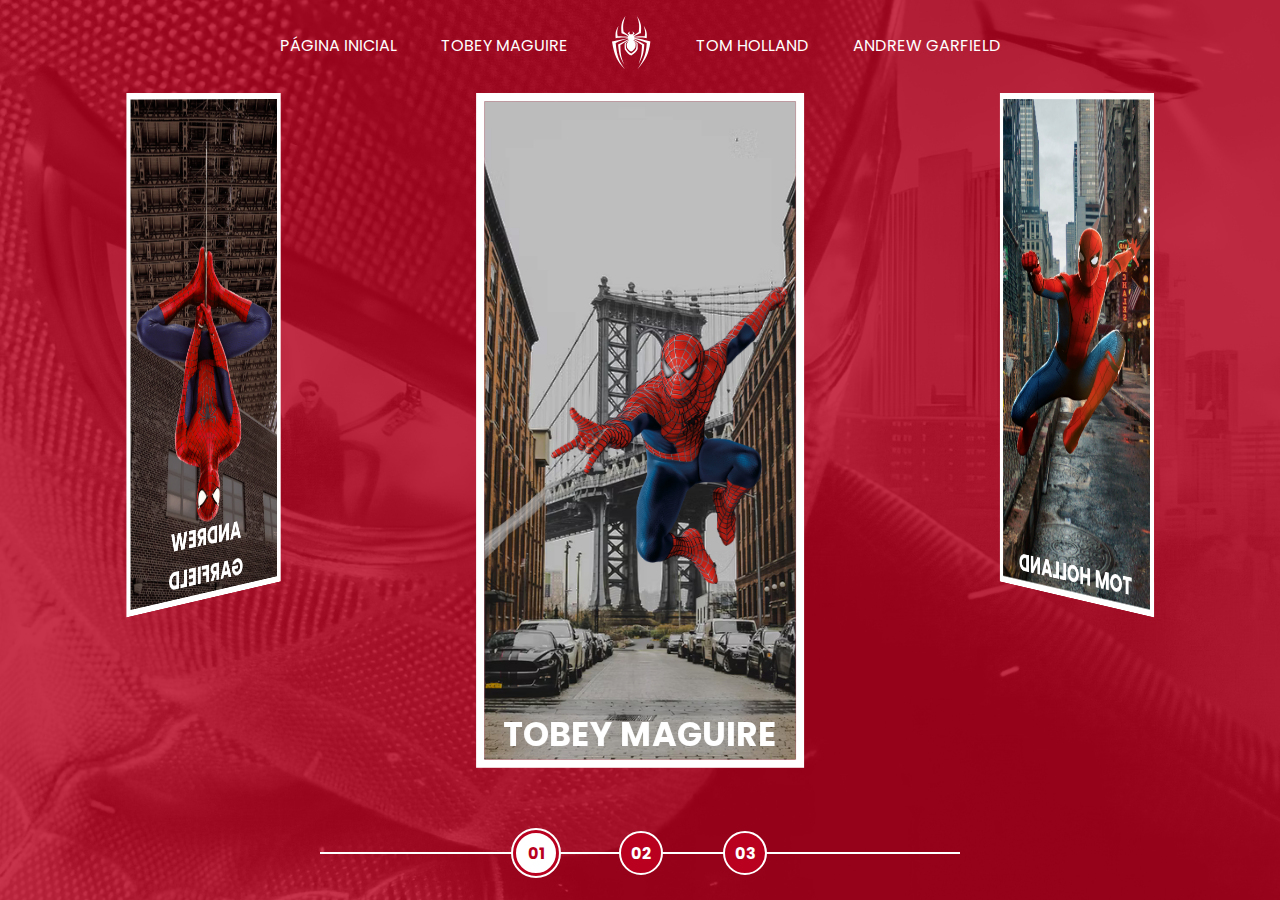
<file: index.html>
<!DOCTYPE html>
<html lang="en">

<head>
  <meta charset="UTF-8">
  <meta http-equiv="X-UA-Compatible" content="IE=edge">
  <meta name="viewport" content="width=device-width, initial-scale=1.0">
  <link rel="stylesheet" href="./assets/css/home-page-styles.css">
  <script src="./assets/scripts/card-hover-animation.js"></script>
  <title>Spider-Man | Multiversos</title>
</head>

<body>
  <nav class="s-menu">
    <ul>
      <li class="s-menu__item">
        <a href="/">Página Inicial</a>
      </li>
      <li class="s-menu__item">
        <a href="#">Tobey Maguire</a>
      </li>
      <li class="s-menu__item s-menu__icon">
        <img src="./assets/images/icons/spider.svg" alt="Spider-Man Multiverse">
      </li>
      <li class="s-menu__item">
        <a href="#">Tom Holland</a>
      </li>
      <li class="s-menu__item">
        <a href="#">Andrew Garfield</a>
      </li>
    </ul>
  </nav>
  <div class="s-container">
    <div class="s-cards-carousel" style="transform: translateZ(-40vw) rotateY(0deg);">
      <a href="./pages/tobey-maguire/spiderman1.html" class="s-card" id="spider-man-01">
        <img class="s-card__background" src="./assets/images/pic-sm-bg-01.jpg">
        <img class="s-card__image" src="./assets/images/spider-man-01.png" alt="Tobey Maguire">
        <h2 class="s-card__title">Tobey Maguire</h2>
      </a>
      <a href="./pages/tom-holland/spiderman1.html" class="s-card" id="spider-man-02">
        <img class="s-card__background" src="./assets/images/pic-sm-bg-02.jpg">
        <img class="s-card__image" src="./assets/images/spider-man-02.png" alt="Tom Holland">
        <h2 class="s-card__title">Tom Holland</h2>
      </a>
      <a href="./pages/andrew-garfield/spiderman1.html" class="s-card" id="spider-man-03">
        <img class="s-card__background" src="./assets/images/pic-sm-bg-03.jpg">
        <img class="s-card__image" src="./assets/images/spider-man-03.png" alt="Andrew Garfield">
        <h2 class="s-card__title">Andrew Garfield</h2>
      </a>
    </div>
  </div>

  <div class="s-controller">
    <div id="1" onclick="selectCarouselItem(this)" class="s-controller__button s-controller__button--active">
      01
    </div>
    <div id="2" onclick="selectCarouselItem(this)" class="s-controller__button">
      02
    </div>
    <div id="3" onclick="selectCarouselItem(this)" class="s-controller__button">
      03
    </div>
    <div class="s-controller__line"></div>
  </div>
</body>

</html>
</file>
<file: assets/css/home-page-styles.css>
@import url('reset.css');
@import url('global.css');

body {
    background-color: var(--primary-color);
}

body::before {
    content: "";
    background-image: url('../images/spider-man-background.jpg');
    background-repeat: no-repeat;
    background-position: center;
    background-size: cover;
    width: 100%;
    height: 100%;
    position: absolute;
    opacity: 0.2;
    transition: background-image 1s ease-in-out, opacity 1s ease-in-out;
}

.s-menu {
    padding: 1rem 0;
    width: 100%;
    text-align: center;
    position: relative;
}

.s-menu__item {
    display: inline-block;
    text-transform: uppercase;
    margin: 0 1.25rem;
}

.s-menu__icon {
    width: 2.5rem;
    margin: 0 1.25rem;
    vertical-align: middle;
}

.s-container {
    position: relative;
    display: flex;
    align-items: center;
    justify-content: space-evenly;
    perspective: 3000px;
}

.s-card {
    border: 0.5rem solid white;
    width: 100%;
    height: 70vh;
    position: absolute;
    transition: filter .5s ease-in-out;
}

.s-card:nth-child(1) {
    transform: rotateY(0deg) translateZ(50vw);
}

.s-card:nth-child(2) {
    transform: rotateY(120deg) translateZ(50vw);
}

.s-card:nth-child(3) {
    transform: rotateY(240deg) translateZ(50vw);
}

.s-card__background {
    width: 100%;
    height: 100%;
    object-fit: cover;
    position: absolute;
    opacity: 1;
    transition: opacity 1s ease-in-out;
}

.s-card__image {
    width: 100%;
    height: 100%;
    object-fit: contain;
    position: relative;
    transition: 1s ease-in-out;
}

.s-card__title {
    font-size: 2rem;
    text-transform: uppercase;
    text-align: center;
    position: absolute;
    width: 100%;
    bottom: 0;
    transition: bottom 1s ease-in-out;
}

.s-controller {
    position: absolute;
    display: flex;
    justify-content: center;
    align-items: center;
    margin-top: 3rem;
    bottom: 1.5rem;
    width: 100%;
}

.s-controller__button {
    display: flex;
    align-items: center;
    justify-content: center;
    width: 2.5rem;
    height: 2.5rem;
    border: 2px solid white;
    border-radius: 50%;
    background-color: var(--primary-color);
    text-align: center;
    font-size: 1rem;
    font-weight: bold;
    cursor: pointer;
    z-index: 1;
    transition: transform 0.3s ease-in-out;
}

.s-controller__button:hover {
    transform: scale(1.1);
}

.s-controller__button:nth-child(2) {
    margin: 0 3.75rem;
}

.s-controller__button--active {
    background-color: white;
    color: var(--primary-color);
    border: 0.1875rem solid var(--primary-color);
    outline: 0.125rem solid white;
}

.s-controller__line {
    background-color: white;
    width: 50%;
    height: 2px;
    position: absolute;
}

/* Hover Animation */

.s-card--hovered .s-card__background {
    cursor: pointer;
    opacity: 0;
}

.s-card--hovered .s-card__image {
    transform: scale(1.4);
    filter: drop-shadow(30px 10px 4px rgba(0, 0, 0, .5));
}

body#spider-man-01-hovered::before {
    background-image: url('../images/pic-sm-bg-01.jpg');
}

body#spider-man-02-hovered::before {
    background-image: url('../images/pic-sm-bg-02.jpg');
}

body#spider-man-03-hovered::before {
    background-image: url('../images/pic-sm-bg-03.jpg');
}

body[id^="spider-man-"]::before {
    opacity: 1;
}

body[id^="spider-man-"] .s-card:not(.s-card--hovered) {
    filter: grayscale(100%);
}

.s-card--hovered .s-card__title {
    bottom: 50%;
}

.s-cards-carousel {
    display: flex;
    justify-content: center;
    width: calc(100vw / 3 - 10%);
    transform-style: preserve-3d;
    transition: transform 0.4s ease-in;
}
</file>
